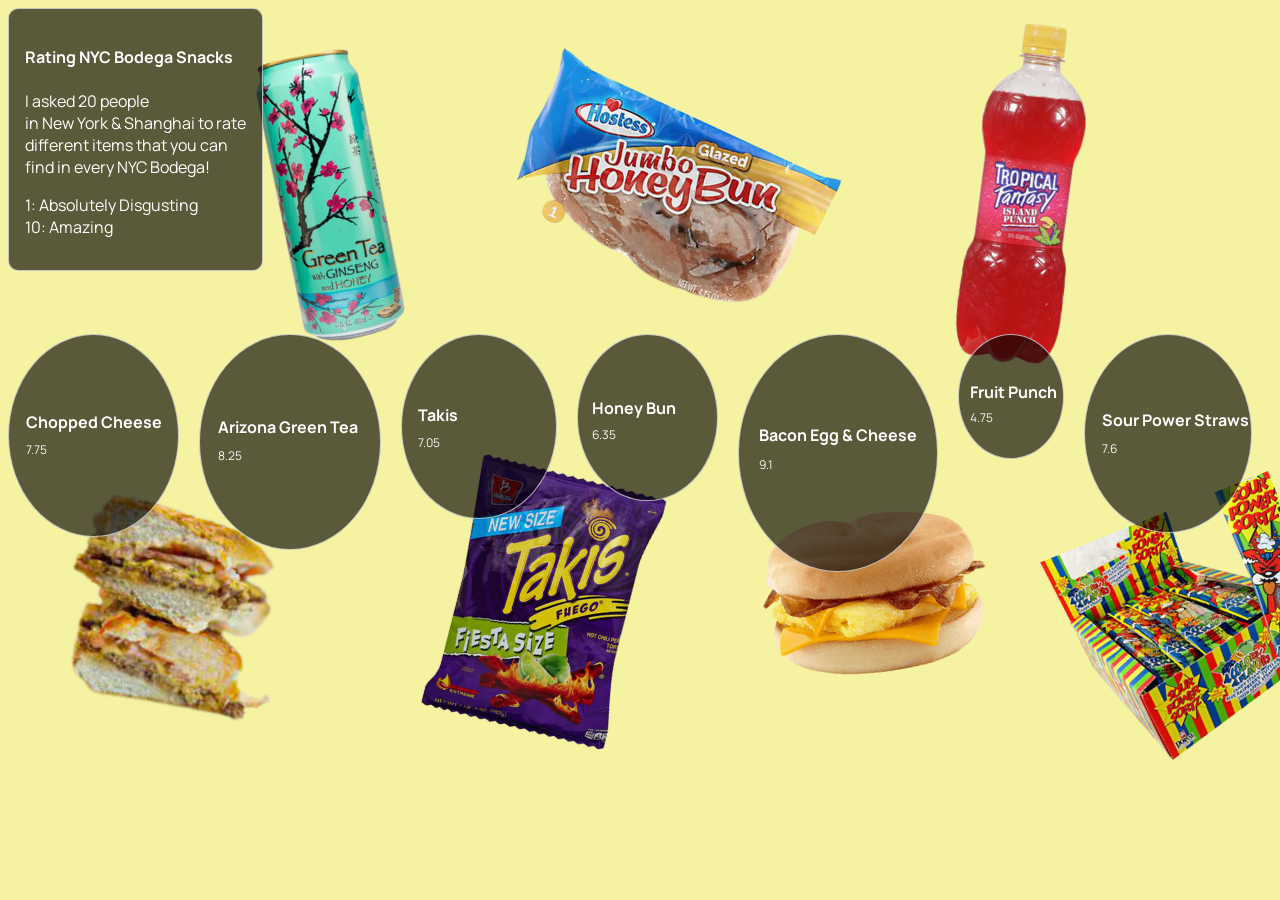
<file: coding-exercises/coding-exercise-2/index.html>
<!DOCTYPE html>
<html lang="en">
<head>
    <meta charset="UTF-8">
    <meta http-equiv="X-UA-Compatible" content="IE=edge">
    <meta name="viewport" content="width=device-width, initial-scale=1.0">
    <title>NYC Bodega Snacks Ratings</title>
    <link rel="stylesheet" href="style.css">
</head>
<body>

    <div id="header">
        <h4>Rating NYC Bodega Snacks</h4>
        <p>I asked 20 people <br> in New York & Shanghai to rate 
            <br> different items that you can <br> find in every NYC Bodega! 
        </p>
        <p>1: Absolutely Disgusting <br> 10: Amazing</p>
    
    </div>
    <div id="container">
    </div>
    <script src="script.js"></script>
</body>
</html>
</file>
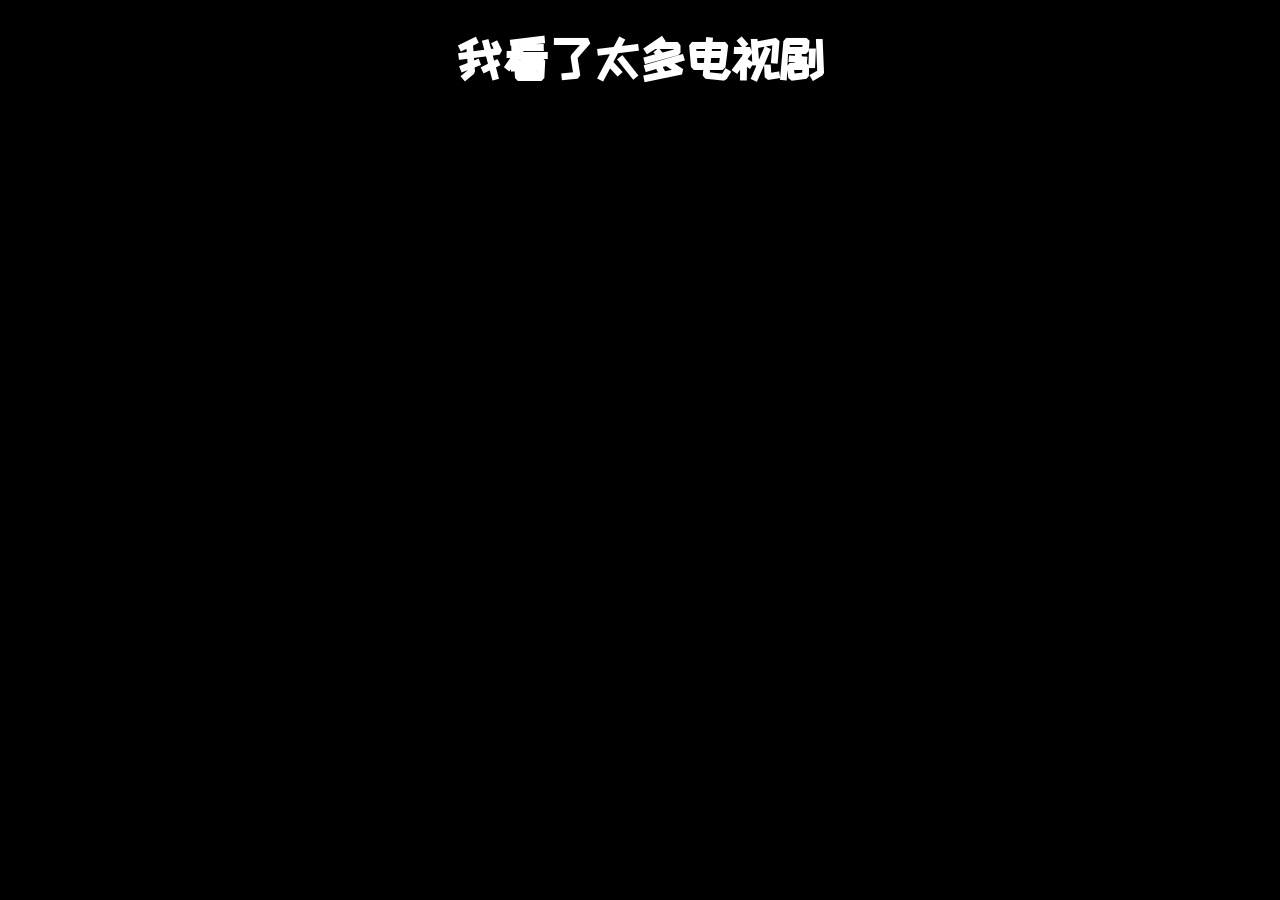
<file: coding-exercises/coding-exercise-4/index.html>
<!DOCTYPE html>
<html lang="en" dir="ltr">
  <head>
    <meta charset="utf-8">
    <title>Coding Exercise 4</title>
    <link rel="stylesheet" href="style.css">
    <script src="https://d3js.org/d3.v7.min.js"></script>

  </head>
  <body>
    <h1>我看了太多电视剧</h1>

    <div id="viz-container">

    </div>

    <script type="text/javascript" src="script.js"></script>
  </body>
</html>
</file>
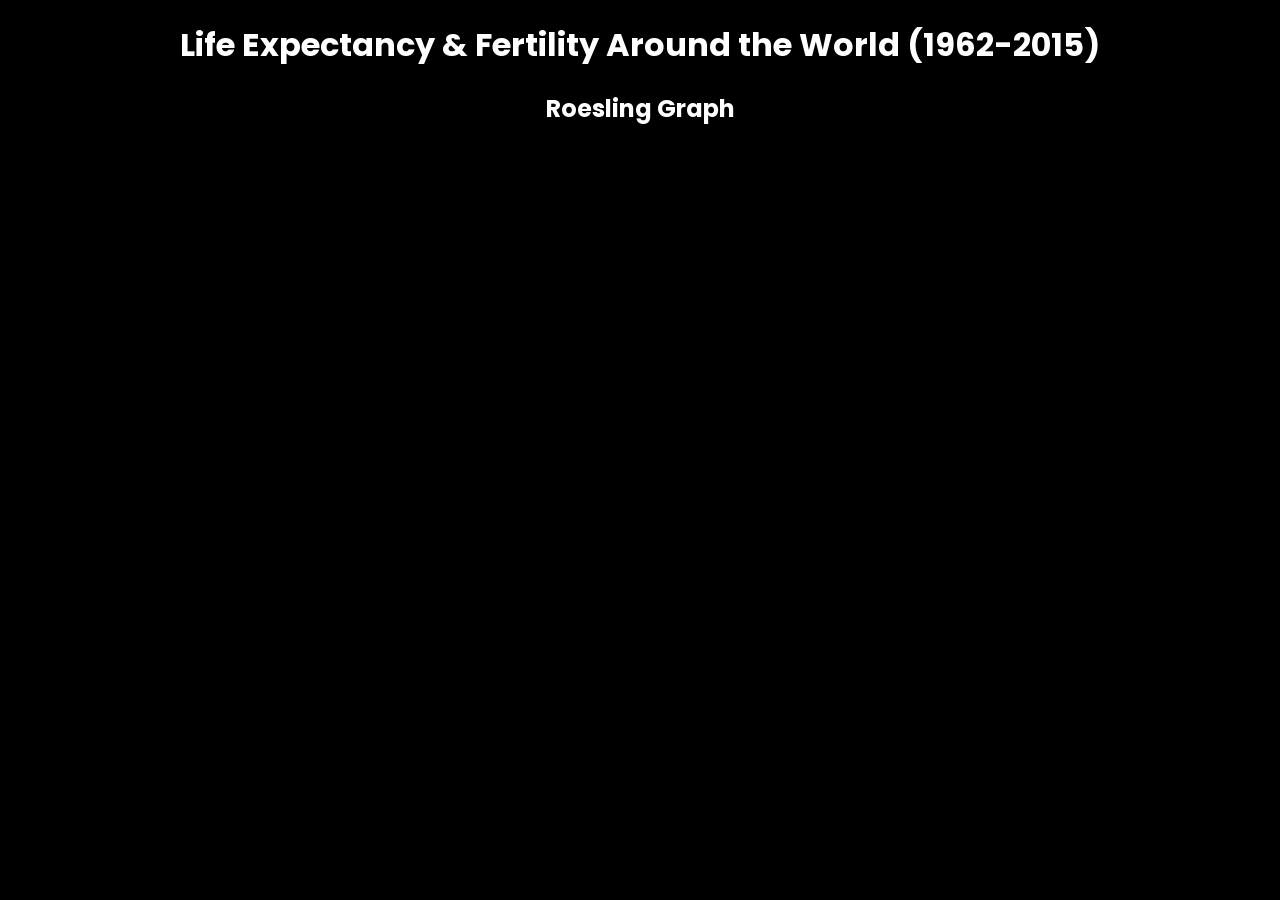
<file: coding-exercises/coding-exercise-5/index.html>
<!DOCTYPE html>
<html lang="en" dir="ltr">
  <head>
    <meta charset="utf-8">
    <title>Roesling Graph</title>

    <!-- include the d3 library -->
    <script src="https://d3js.org/d3.v7.min.js"></script>
    <style>
      @import url('https://fonts.googleapis.com/css2?family=Poppins:wght@300&display=swap');

      div{
        text-align: center;
        font-family: 'Poppins', sans-serif;
      }
      body{
        background-color: black;
        color: white;
      }
    </style>

  </head>
  <body>
      <div id="container">

        <h1>Life Expectancy & Fertility Around the World (1962-2015)</h1>
        <h2>Roesling Graph</h2>

      </div>
      <div id="key">

  
      </div>
   
    
    <script type="text/javascript" src="script.js"></script>
  </body>
</html>
</file>
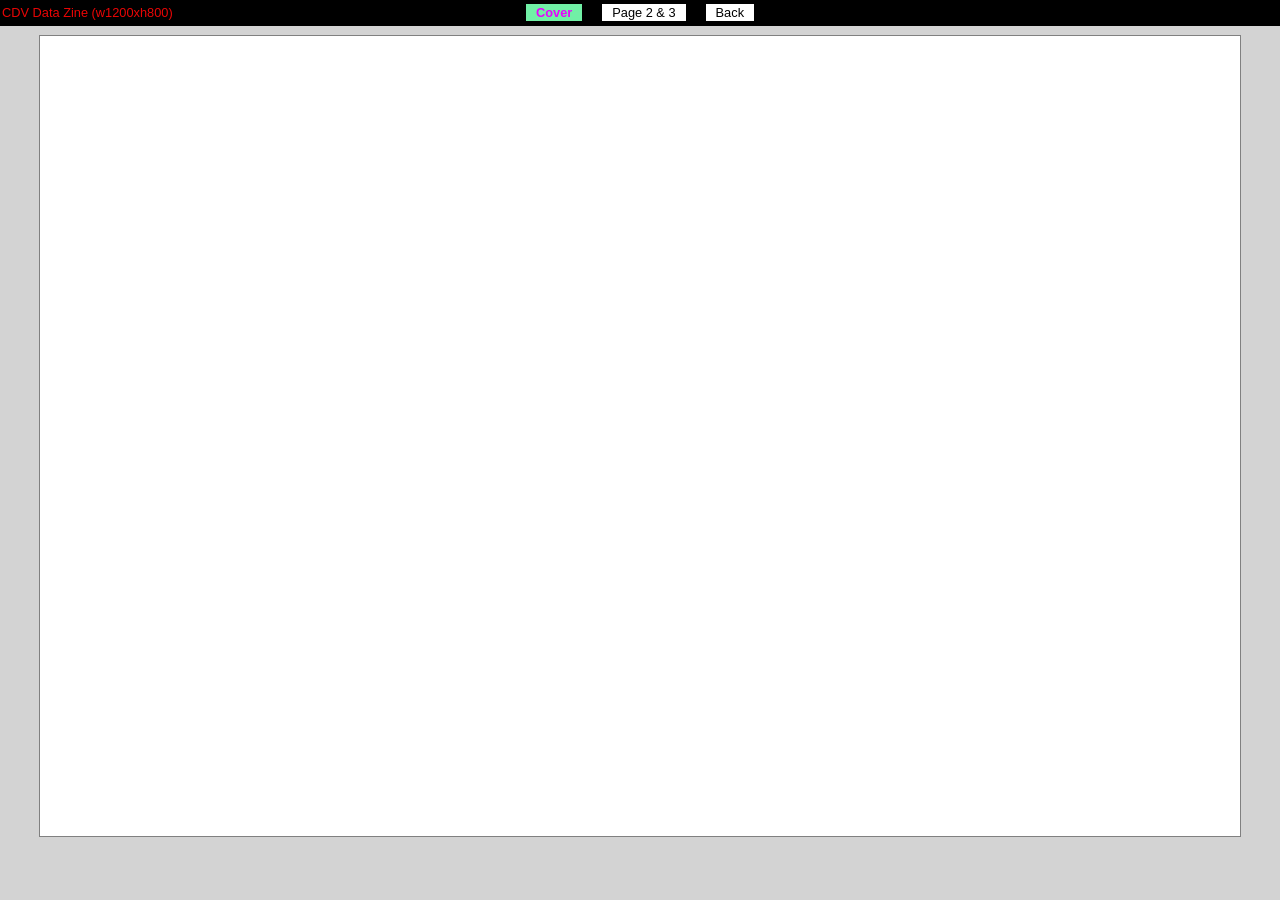
<file: coding-exercises/data_zine_final/index.html>
<!DOCTYPE html>
<html lang="en" dir="ltr">
  <head>
    <meta charset="utf-8">
    <title>Cover</title>


    <!-- Please leave this following line here -->
    <script type="text/javascript" src="setup/setup.js"></script>

    <!-- include the d3 library -->
    <script src="https://d3js.org/d3.v7.min.js"></script>
    <link rel="stylesheet" href="index.css">

  </head>
  <body>


    <!-- everything you create should be in the following container -->
    <!-- Use D3 to place your svg(s) in it, too -->
    <div id="container">


    </div>

    <script src="js/index.js"></script>

  </body>
</html>
</file>
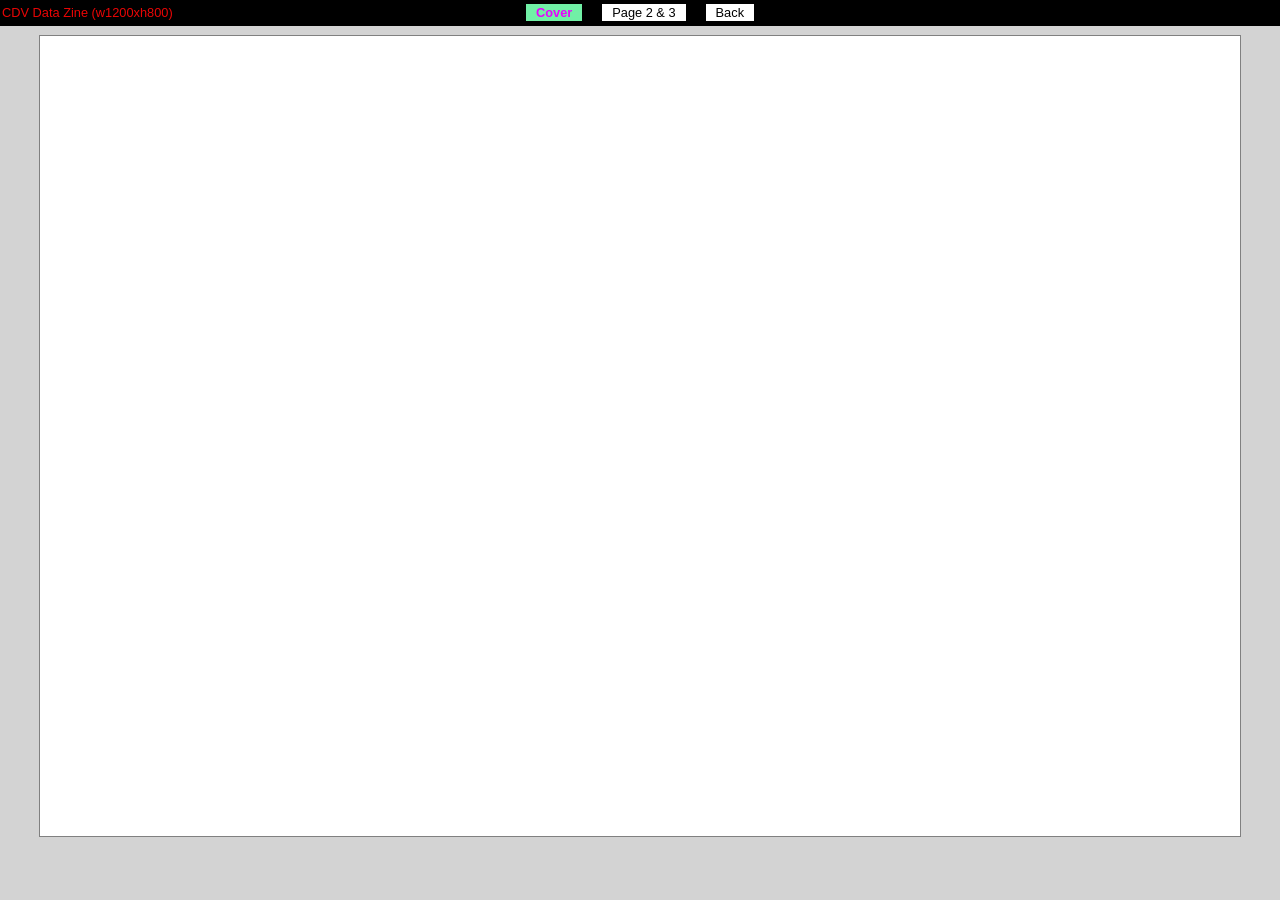
<file: coding-exercises/data_zine_wip/index.html>
<!DOCTYPE html>
<html lang="en" dir="ltr">
  <head>
    <meta charset="utf-8">
    <title>Cover</title>


    <!-- Please leave this following line here -->
    <script type="text/javascript" src="setup/setup.js"></script>

    <!-- include the d3 library -->
    <script src="https://d3js.org/d3.v7.min.js"></script>
    
  </head>
  <body>


    <!-- everything you create should be in the following container -->
    <!-- Use D3 to place your svg(s) in it, too -->
    <div id="container">


    </div>


  </body>
</html>
</file>
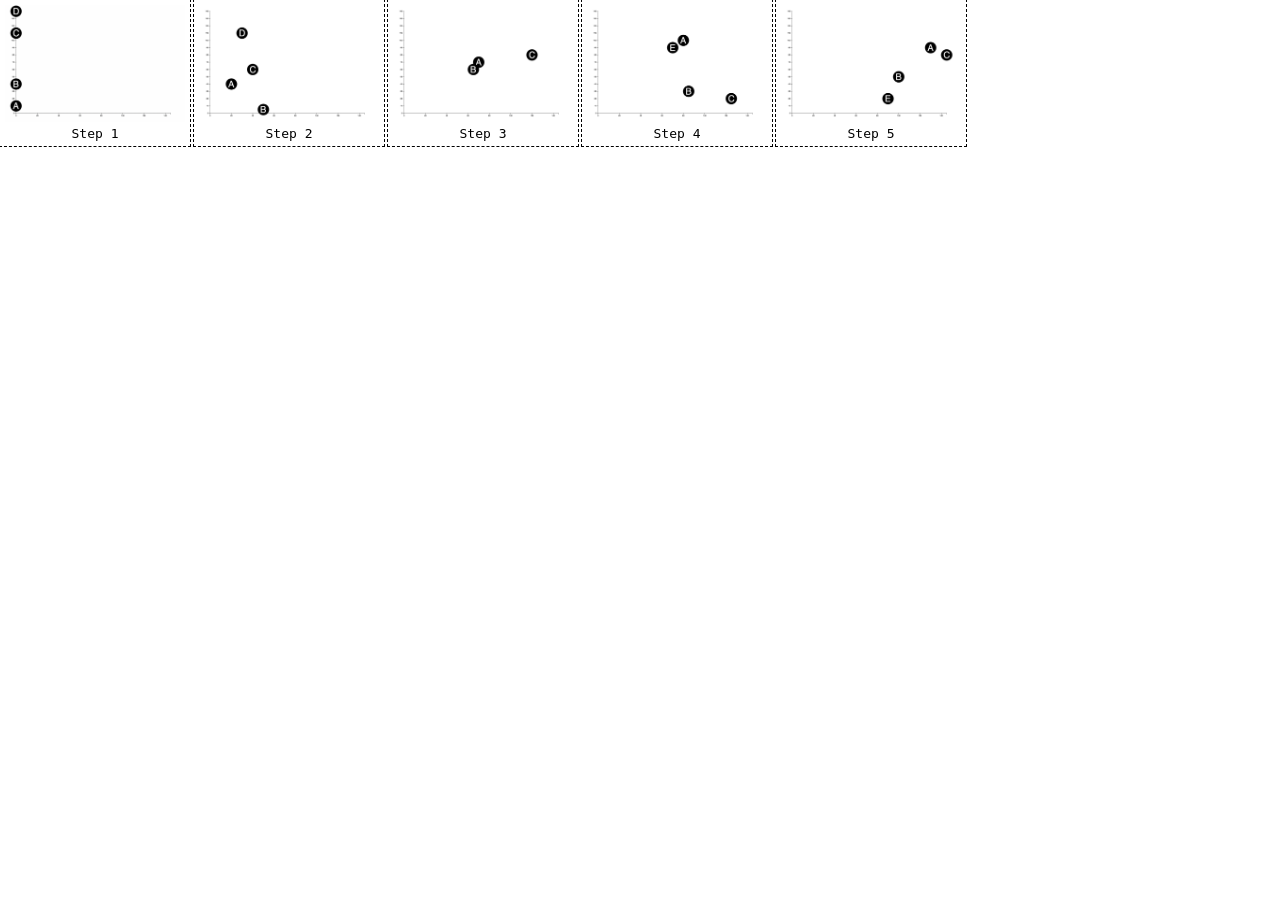
<file: coding-exercises/enter-update-exit-transition-empty/index.html>
<!DOCTYPE html>
<html lang="en" dir="ltr">
  <head>
    <meta charset="utf-8">
    <title>Lab 6: Enter, Update, Exit</title>

    <!-- include the d3 library -->
    <script src="https://d3js.org/d3.v7.min.js"></script>

    <link rel="stylesheet" href="style.css">
  </head>
  <body>

    <div id="container">


    </div>

    <div class="buttons">
      <div>
        <img id="step1" src="assets/step1.png" alt="">
        <p class="caption">Step 1</p>
      </div>
      <div>
        <img id="step2" src="assets/step2.png" alt="">
        <p class="caption">Step 2</p>
      </div>
      <div>
        <img id="step3" src="assets/step3.png" alt="">
        <p class="caption">Step 3</p>
      </div>
      <div>
        <img id="step4" src="assets/step4.png" alt="">
        <p class="caption">Step 4</p>
      </div>
      <div>
        <img id="step5" src="assets/step5.png" alt="">
        <p class="caption">Step 5</p>
      </div>

    </div>

    <script type="text/javascript" src="script.js"></script>
  </body>
</html>
</file>
<file: coding-exercises/coding-exercise-2/style.css>
@import url('https://fonts.googleapis.com/css2?family=Manrope:wght@600&display=swap');
body{
    font-family: 'Manrope', sans-serif;}
.bar{
    background-color: rgba(0, 0, 0, 0.63);
    margin-bottom: 5px;
    display: inline-block;
    border-radius: 50%;
    margin-right: 20px;
    border: solid 1px rgba(255, 255, 255, 0.658);
}
.bar h4{
    color: rgb(255, 255, 255);
    padding-top: 45%; 
    padding-left: 10%;
    margin: 0;    
 }
.bar p{
    color: rgb(247, 247, 247);
    padding-top: 5%; 
    padding-left: 10%;
    margin: 0;
    font-size: 12px;  
}

#container{
    display: flex;
    margin-top: 5%;
}

#header{
    background-color: rgba(0, 0, 0, 0.63);
    width: fit-content;
    padding: 1em;
    border-radius: 10px;
    border: solid 1px rgba(255, 255, 255, 0.658);
    color:white;
}

body{
    background-color: rgb(245, 243, 161);
    background-image: url("bodegafoods.png");
    background-repeat: no-repeat;
}
</file>
<file: coding-exercises/coding-exercise-4/style.css>
@import url('https://fonts.googleapis.com/css2?family=Hubballi&family=ZCOOL+KuaiLe&display=swap');

body{
    background-color: rgb(0, 0, 0) !important;
    width: 100%;
    height: 100%;
    margin: 0;
    text-align: center;
}
h1{
    font-size: 50px;
    font-family: 'ZCOOL KuaiLe', cursive;
    color: white;
}
#viz{
  background-color: rgb(0, 0, 0) !important;
  font-family: 'Hubballi', cursive;
  color: white !important;
}
</file>
<file: coding-exercises/data_zine_final/index.css>
@import url('https://fonts.googleapis.com/css2?family=Hubballi&family=ZCOOL+KuaiLe&display=swap');

.chinese{
    font-family: 'ZCOOL KuaiLe', cursive;
}
body{
    font-family: 'Museo Sans', cursive;
}
</file>
<file: coding-exercises/enter-update-exit-transition-empty/style.css>
.xaxis line, .yaxis line{
  stroke: white;
}

.xaxis path, .yaxis path{
  stroke: white;
}

.xaxis text, .yaxis text{
  fill: white;
}

svg{
  background-color: black;
}

body{
  margin: 0;
}

img{
  width:100%;
  cursor: pointer;
}
img:hover{
  opacity: 0.8;
}

.buttons div{
  display: inline-block;
  outline: dashed black 1px;
  width: 180px;
  padding: 5px;
  text-align: center;
}
.buttons div:hover{
  outline: dashed black 2px;
}
.caption{
  margin:0;
  font-family: monospace;
}

.buttons{
  margin-bottom: 50px;
}
</file>
